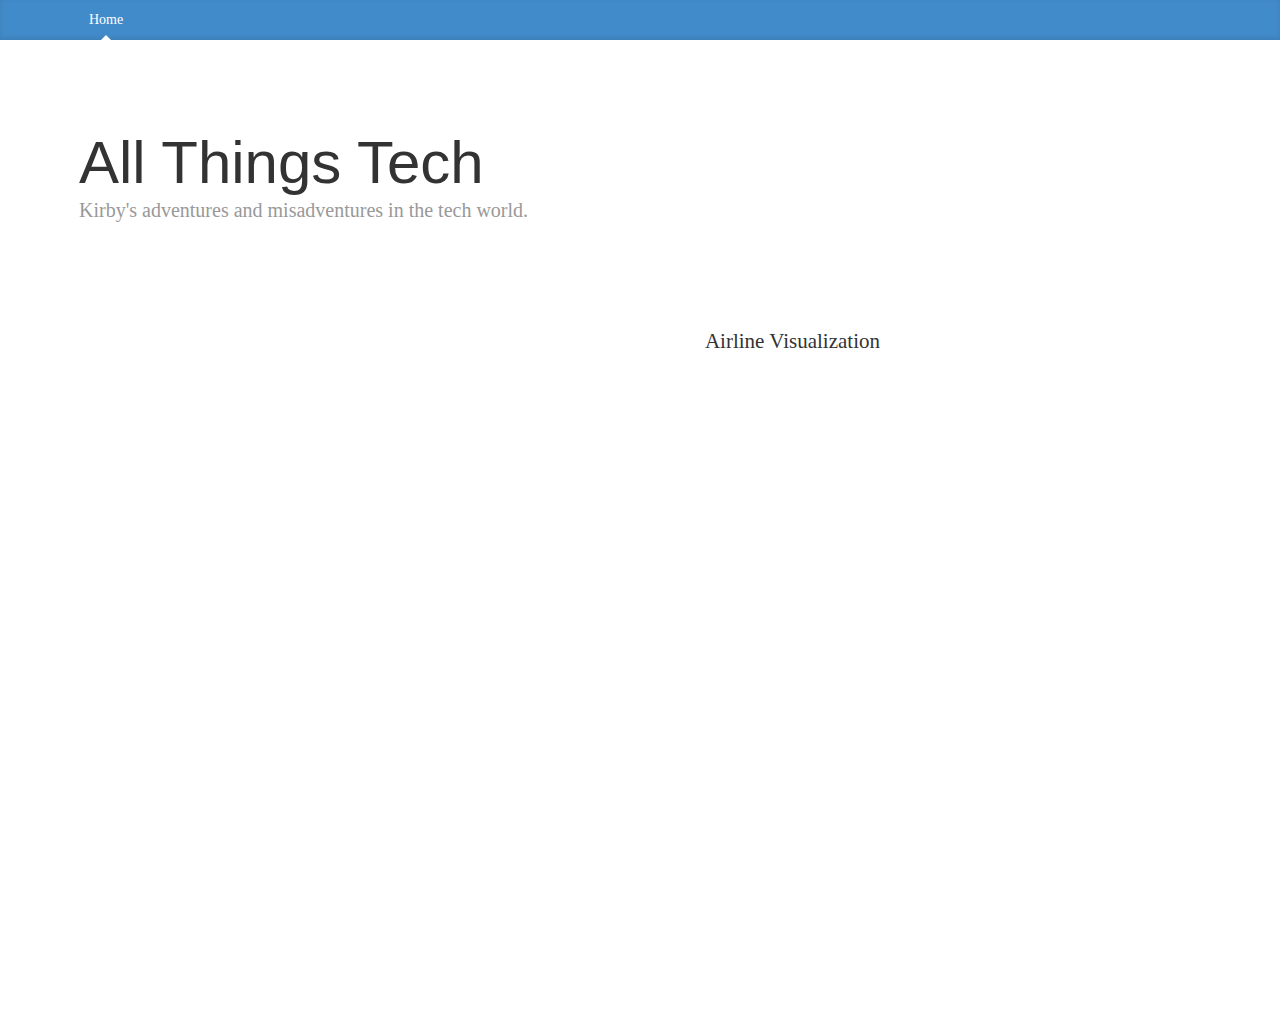
<file: ORD Airline Visualization/airline_visualization.html>
<!DOCTYPE html>
<html lang="en">
  <head>
    <meta charset="utf-8">
    <meta http-equiv="X-UA-Compatible" content="IE=edge">
    <meta name="viewport" content="width=device-width, initial-scale=1">
    <!-- The above 3 meta tags *must* come first in the head; any other head content must come *after* these tags -->
    <meta name="description" content="">
    <meta name="author" content="">

    <title>Airline Visualization</title>

    <!-- Bootstrap core CSS -->
    <link rel="stylesheet" href="https://maxcdn.bootstrapcdn.com/bootstrap/3.3.4/css/bootstrap.min.css">

    <!-- Custom styles for this template -->
    <link href="blog.css" rel="stylesheet">

    <!-- HTML5 shim and Respond.js for IE8 support of HTML5 elements and media queries -->
    <!--[if lt IE 9]>
      <script src="https://oss.maxcdn.com/html5shiv/3.7.2/html5shiv.min.js"></script>
      <script src="https://oss.maxcdn.com/respond/1.4.2/respond.min.js"></script>
    <![endif]-->

    <!-- Custom airline visualization styles -->
    <link href="full_airline_visualization_styles.css" rel="stylesheet">
  </head>
  <body>
  	<div class="blog-masthead">
      <div class="container">
        <nav class="blog-nav">
          <a class="blog-nav-item active" href="#">Home</a>
        </nav>
      </div>
    </div>

    <div class="container">
	    <div class="blog-header">
	      <h1 class="blog-title">All Things Tech</h1>
	      <p class="lead blog-description">Kirby's adventures and misadventures in the tech world.</p>
	    </div>
	  </div>

  	<div class="row">

    	<h2 class="caption"> <span></span> <br> Airline Visualization </h2>
    	<svg id="airline_visualization" width="1200" height="700"></svg>
  	</div>
  </body>

  <!-- Bootstrap core JavaScript
	================================================== -->
  <!-- Placed at the end of the document so the pages load faster -->
  <script src="https://ajax.googleapis.com/ajax/libs/jquery/1.11.2/jquery.min.js"></script>
  <script src="https://maxcdn.bootstrapcdn.com/bootstrap/3.3.4/js/bootstrap.min.js"></script>
  <!-- IE10 viewport hack for Surface/desktop Windows 8 bug -->
  <script src="resources/ie10-viewport-bug-workaround.js"></script>

  <script src="http://d3js.org/d3.v3.min.js" charset="utf-8"></script>
  <script src="http://d3js.org/topojson.v1.min.js"></script>
  <script type="text/javascript" src="airline_visualization.js"></script>
</html>
</file>
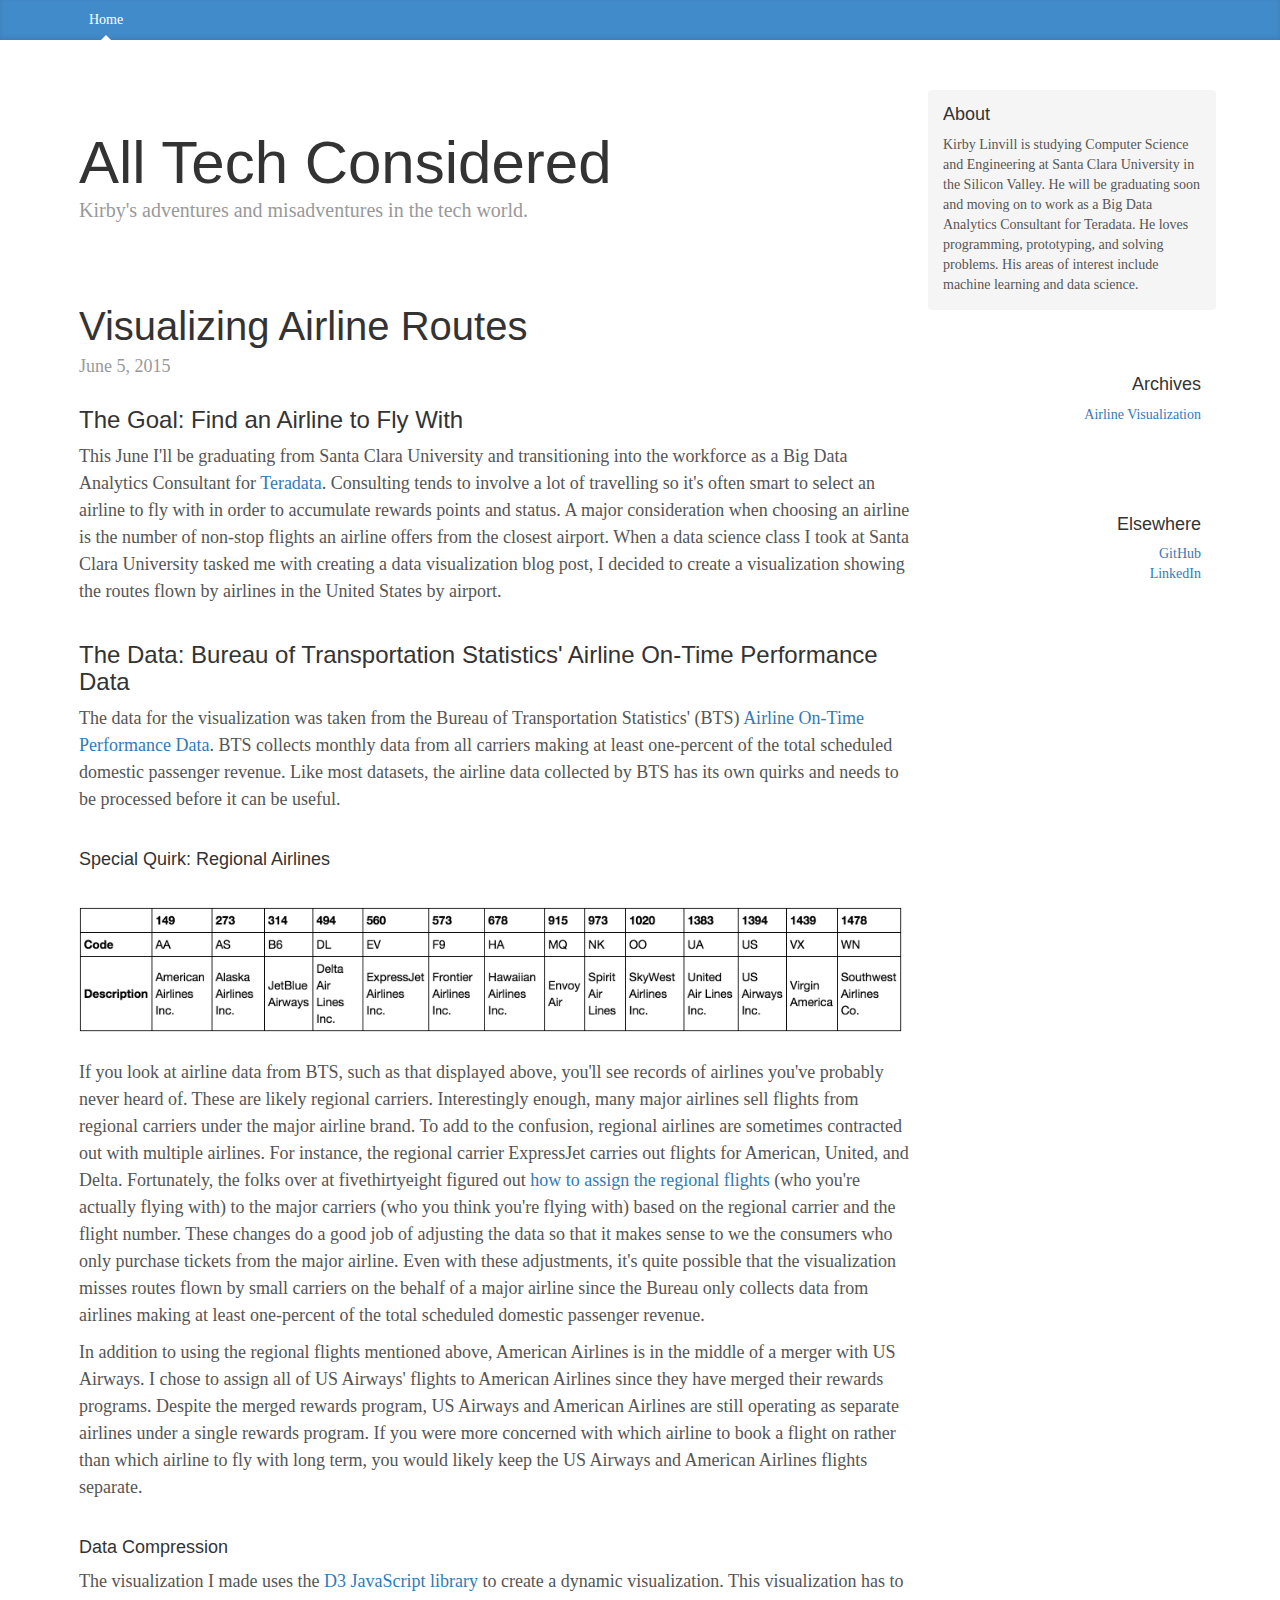
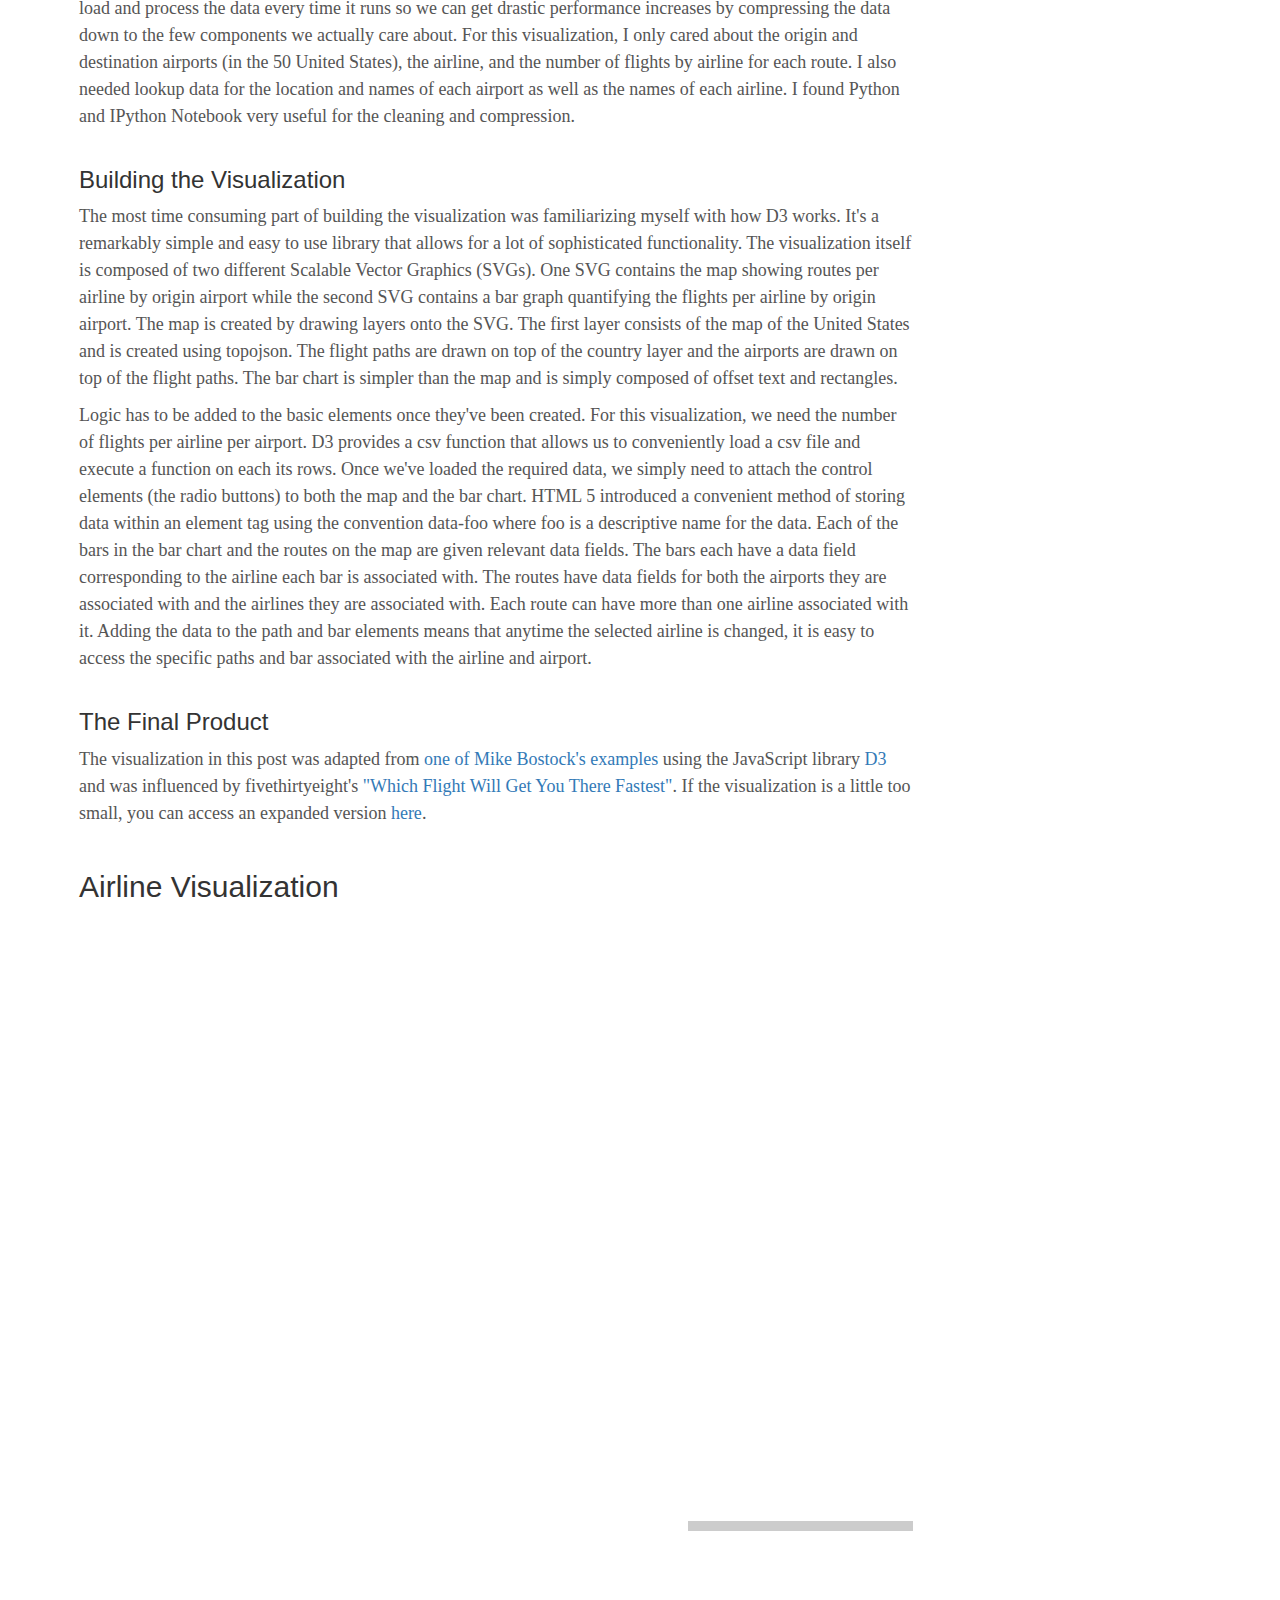
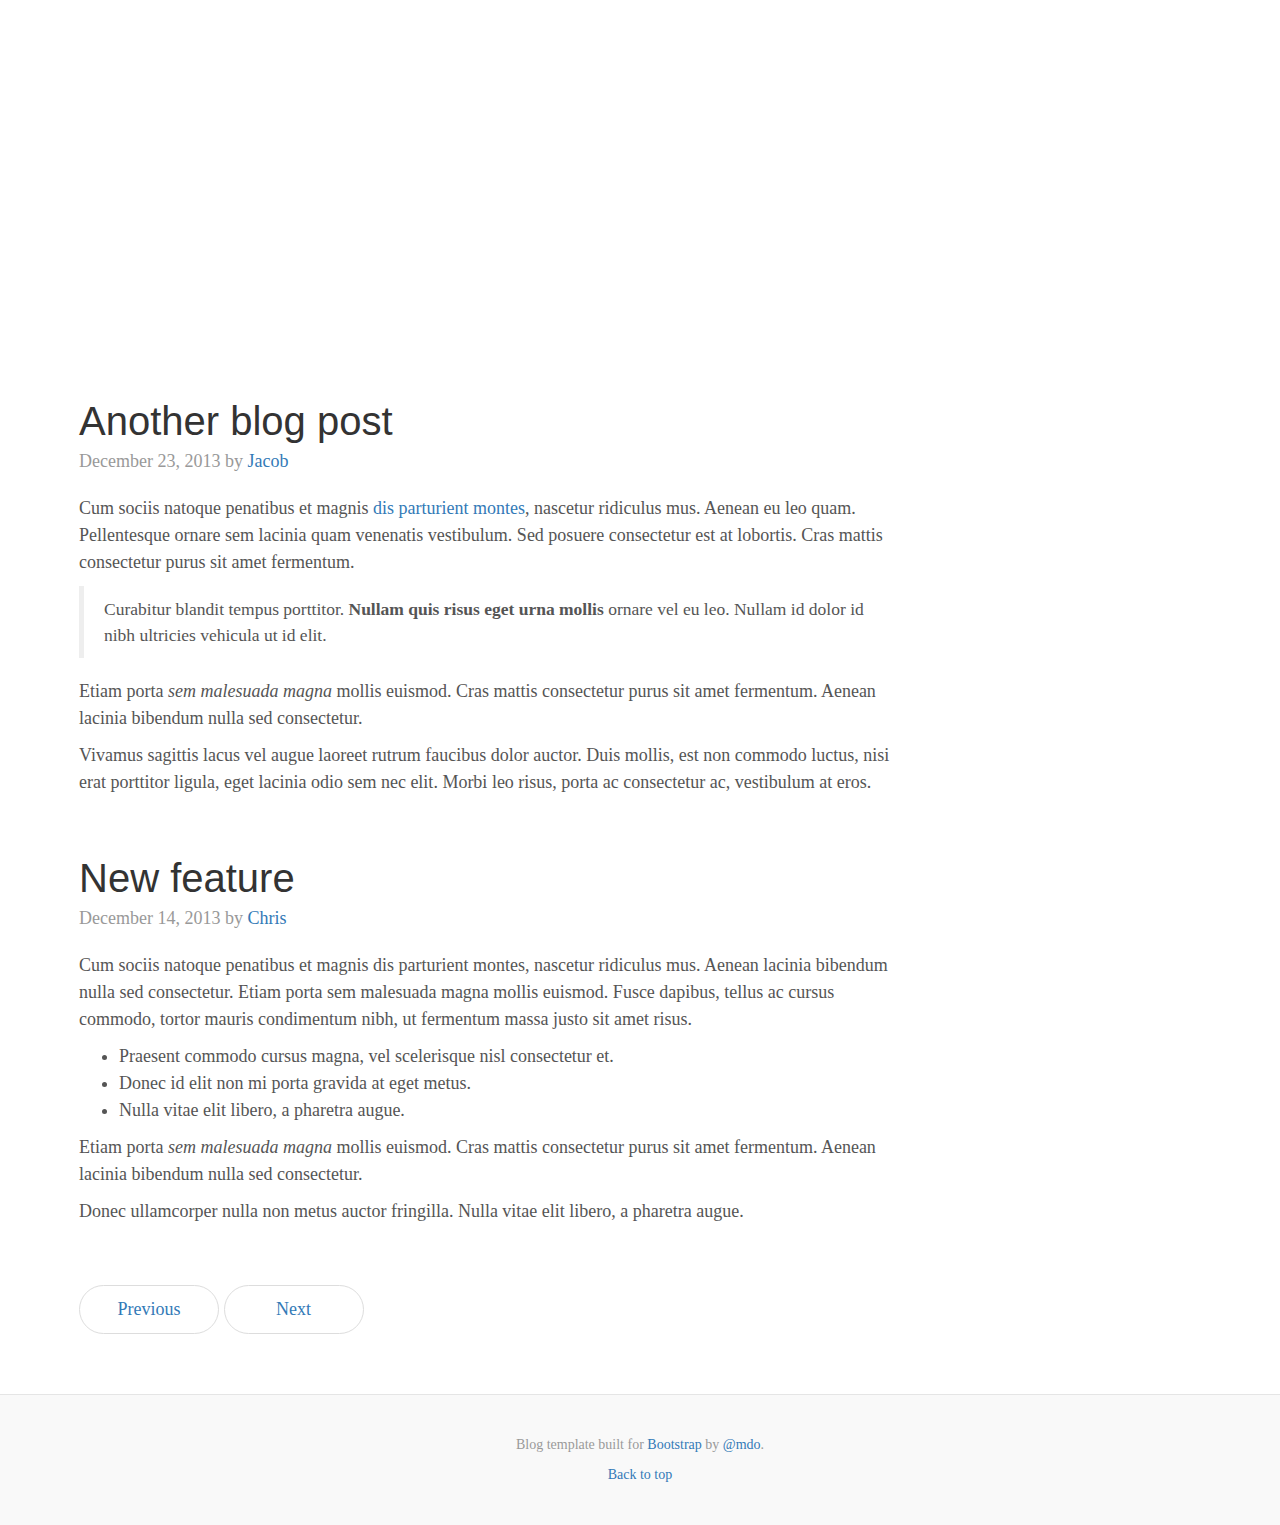
<file: ORD Airline Visualization/blog.html>
<!DOCTYPE html>
<html lang="en">
  <head>
    <meta charset="utf-8">
    <meta http-equiv="X-UA-Compatible" content="IE=edge">
    <meta name="viewport" content="width=device-width, initial-scale=1">
    <!-- The above 3 meta tags *must* come first in the head; any other head content must come *after* these tags -->
    <meta name="description" content="">
    <meta name="author" content="">

    <title>All Tech Considered</title>

    <!-- Bootstrap core CSS -->
    <link rel="stylesheet" href="https://maxcdn.bootstrapcdn.com/bootstrap/3.3.4/css/bootstrap.min.css">

    <!-- Custom styles for this template -->
    <link href="blog.css" rel="stylesheet">

    <!-- HTML5 shim and Respond.js for IE8 support of HTML5 elements and media queries -->
    <!--[if lt IE 9]>
      <script src="https://oss.maxcdn.com/html5shiv/3.7.2/html5shiv.min.js"></script>
      <script src="https://oss.maxcdn.com/respond/1.4.2/respond.min.js"></script>
    <![endif]-->

    <!-- Custom airline visualization styles -->
    <link href="airline_visualization_styles.css" rel="stylesheet">

  </head>

  <body>

    <div class="blog-masthead">
      <div class="container">
        <nav class="blog-nav">
          <a class="blog-nav-item active" href="#">Home</a>
        </nav>
      </div>
    </div>

    <div class="container">

      <div class="row">

        <div class="col-sm-9 blog-main">

          <div class="blog-header">
            <h1 class="blog-title">All Tech Considered</h1>
            <p class="lead blog-description">Kirby's adventures and misadventures in the tech world.</p>
          </div>

          <article class="blog-post">
            <header>
              <h2 class="blog-post-title">Visualizing Airline Routes</h2>
              <time pubdate datetime="2015-06-05" class="blog-post-meta">June 5, 2015</time>
            </header>
            <section class="blog-post-body">
              <br/>
              <h3>The Goal: Find an Airline to Fly With</h3>
              <p>This June I'll be graduating from Santa Clara University and transitioning into the workforce as a Big Data Analytics Consultant for <a href="http://www.teradata.com/">Teradata</a>. Consulting tends to involve a lot of travelling so it's often smart to select an airline to fly with in order to accumulate rewards points and status. A major consideration when choosing an airline is the number of non-stop flights an airline offers from the closest airport. When a data science class I took at Santa Clara University tasked me with creating a data visualization blog post, I decided to create a visualization showing the routes flown by airlines in the United States by airport.</p>

              <br/>
              <h3>The Data: Bureau of Transportation Statistics' Airline On-Time Performance Data</h3>
              <p>The data for the visualization was taken from the Bureau of Transportation Statistics' (BTS) <a href="http://www.transtats.bts.gov/Tables.asp?DB_ID=120&DB_Name=Airline%20On-Time%20Performance%20Data&DB_Short_Name=On-Time">Airline On-Time Performance Data</a>. BTS collects monthly data from all carriers making at least one-percent of the total scheduled domestic passenger revenue. Like most datasets, the airline data collected by BTS has its own quirks and needs to be processed before it can be useful.</p> 

              <br/>
              <h4>Special Quirk: Regional Airlines</h4>
              <br/>
              <img src="resources/Unique_Airlines.jpg" height="125">
              <br/><br/>
              <p>If you look at airline data from BTS, such as that displayed above, you'll see records of airlines you've probably never heard of. These are likely regional carriers. Interestingly enough, many major airlines sell flights from regional carriers under the major airline brand. To add to the confusion, regional airlines are sometimes contracted out with multiple airlines. For instance, the regional carrier ExpressJet carries out flights for American, United, and Delta. Fortunately, the folks over at fivethirtyeight figured out <a href="http://fivethirtyeight.com/features/how-we-found-the-fastest-flights/">how to assign the regional flights</a> (who you're actually flying with) to the major carriers (who you think you're flying with) based on the regional carrier and the flight number. These changes do a good job of adjusting the data so that it makes sense to we the consumers who only purchase tickets from the major airline. Even with these adjustments, it's quite possible that the visualization misses routes flown by small carriers on the behalf of a major airline since the Bureau only collects data from airlines making at least one-percent of the total scheduled domestic passenger revenue.</p>

              <p>In addition to using the regional flights mentioned above, American Airlines is in the middle of a merger with US Airways. I chose to assign all of US Airways' flights to American Airlines since they have merged their rewards programs. Despite the merged rewards program, US Airways and American Airlines are still operating as separate airlines under a single rewards program. If you were more concerned with which airline to book a flight on rather than which airline to fly with long term, you would likely keep the US Airways and American Airlines flights separate.</p>

              <br/>
              <h4>Data Compression</h4>
              <p>The visualization I made uses the <a href="d3js.org">D3 JavaScript library</a> to create a dynamic visualization. This visualization has to load and process the data every time it runs so we can get drastic performance increases by compressing the data down to the few components we actually care about. For this visualization, I only cared about the origin and destination airports (in the 50 United States), the airline, and the number of flights by airline for each route. I also needed lookup data for the location and names of each airport as well as the names of each airline. I found Python and IPython Notebook very useful for the cleaning and compression.</p> 

              <br/>
              <h3>Building the Visualization</h3>
              <p>The most time consuming part of building the visualization was familiarizing myself with how D3 works. It's a remarkably simple and easy to use library that allows for a lot of sophisticated functionality. The visualization itself is composed of two different Scalable Vector Graphics (SVGs). One SVG contains the map showing routes per airline by origin airport while the second SVG contains a bar graph quantifying the flights per airline by origin airport. The map is created by drawing layers onto the SVG. The first layer consists of the map of the United States and is created using topojson. The flight paths are drawn on top of the country layer and the airports are drawn on top of the flight paths. The bar chart is simpler than the map and is simply composed of offset text and rectangles.</p>

              <p>Logic has to be added to the basic elements once they've been created. For this visualization, we need the number of flights per airline per airport. D3 provides a csv function that allows us to conveniently load a csv file and execute a function on each its rows. Once we've loaded the required data, we simply need to attach the control elements (the radio buttons) to both the map and the bar chart. HTML 5 introduced a convenient method of storing data within an element tag using the convention data-foo where foo is a descriptive name for the data. Each of the bars in the bar chart and the routes on the map are given relevant data fields. The bars each have a data field corresponding to the airline each bar is associated with. The routes have data fields for both the airports they are associated with and the airlines they are associated with. Each route can have more than one airline associated with it. Adding the data to the path and bar elements means that anytime the selected airline is changed, it is easy to access the specific paths and bar associated with the airline and airport.</p>



              <br/>
              <h3>The Final Product</h3>
              <p>The visualization in this post was adapted from <a href="http://mbostock.github.io/d3/talk/20111116/airports.html">one of Mike Bostock's examples</a> using the JavaScript library <a href="d3js.org">D3</a> and was influenced by fivethirtyeight's <a href="http://fivethirtyeight.com/interactives/flights/">"Which Flight Will Get You There Fastest"</a>. If the visualization is a little too small, you can access an expanded version <a href="airline_visualization.html">here</a>.</p>
            </section>
            <section>
              <h2> <span></span> <br> Airline Visualization </h2>
              <svg id="airline_visualization" width="700" height="500"></svg>
              <form class="key"></form>
              <svg id="airline_bar_chart" width = "700" height = "400"></svg>
            </section>
          </article><!-- /.blog-post -->

          <div class="blog-post">
            <h2 class="blog-post-title">Another blog post</h2>
            <p class="blog-post-meta">December 23, 2013 by <a href="#">Jacob</a></p>

            <p>Cum sociis natoque penatibus et magnis <a href="#">dis parturient montes</a>, nascetur ridiculus mus. Aenean eu leo quam. Pellentesque ornare sem lacinia quam venenatis vestibulum. Sed posuere consectetur est at lobortis. Cras mattis consectetur purus sit amet fermentum.</p>
            <blockquote>
              <p>Curabitur blandit tempus porttitor. <strong>Nullam quis risus eget urna mollis</strong> ornare vel eu leo. Nullam id dolor id nibh ultricies vehicula ut id elit.</p>
            </blockquote>
            <p>Etiam porta <em>sem malesuada magna</em> mollis euismod. Cras mattis consectetur purus sit amet fermentum. Aenean lacinia bibendum nulla sed consectetur.</p>
            <p>Vivamus sagittis lacus vel augue laoreet rutrum faucibus dolor auctor. Duis mollis, est non commodo luctus, nisi erat porttitor ligula, eget lacinia odio sem nec elit. Morbi leo risus, porta ac consectetur ac, vestibulum at eros.</p>
          </div><!-- /.blog-post -->

          <div class="blog-post">
            <h2 class="blog-post-title">New feature</h2>
            <p class="blog-post-meta">December 14, 2013 by <a href="#">Chris</a></p>

            <p>Cum sociis natoque penatibus et magnis dis parturient montes, nascetur ridiculus mus. Aenean lacinia bibendum nulla sed consectetur. Etiam porta sem malesuada magna mollis euismod. Fusce dapibus, tellus ac cursus commodo, tortor mauris condimentum nibh, ut fermentum massa justo sit amet risus.</p>
            <ul>
              <li>Praesent commodo cursus magna, vel scelerisque nisl consectetur et.</li>
              <li>Donec id elit non mi porta gravida at eget metus.</li>
              <li>Nulla vitae elit libero, a pharetra augue.</li>
            </ul>
            <p>Etiam porta <em>sem malesuada magna</em> mollis euismod. Cras mattis consectetur purus sit amet fermentum. Aenean lacinia bibendum nulla sed consectetur.</p>
            <p>Donec ullamcorper nulla non metus auctor fringilla. Nulla vitae elit libero, a pharetra augue.</p>
          </div><!-- /.blog-post -->

          <nav>
            <ul class="pager">
              <li><a href="#">Previous</a></li>
              <li><a href="#">Next</a></li>
            </ul>
          </nav>

        </div><!-- /.blog-main -->

        <div class="col-sm-3 blog-sidebar">
          <div class="sidebar-module sidebar-module-inset">
            <h4>About</h4>
            <p>Kirby Linvill is studying Computer Science and Engineering at Santa Clara University in the Silicon Valley. He will be graduating soon and moving on to work as a Big Data Analytics Consultant for Teradata. He loves programming, prototyping, and solving problems. His areas of interest include machine learning and data science.</p>
          </div>
          <div class="sidebar-module">
            <h4>Archives</h4>
            <ol class="list-unstyled">
              <li><a href="airline_visualization.html">Airline Visualization</a></li>
            </ol>
          </div>
          <div class="sidebar-module">
            <h4>Elsewhere</h4>
            <ol class="list-unstyled">
              <li><a href="https://github.com/klinvill">GitHub</a></li>
              <li><a href="https://www.linkedin.com/in/kirbylinvill">LinkedIn</a></li>
            </ol>
          </div>
        </div><!-- /.blog-sidebar -->

      </div><!-- /.row -->

    </div><!-- /.container -->

    <footer class="blog-footer">
      <p>Blog template built for <a href="http://getbootstrap.com">Bootstrap</a> by <a href="https://twitter.com/mdo">@mdo</a>.</p>
      <p>
        <a href="#">Back to top</a>
      </p>
    </footer>


    <!-- Bootstrap core JavaScript
    ================================================== -->
    <!-- Placed at the end of the document so the pages load faster -->
    <script src="https://ajax.googleapis.com/ajax/libs/jquery/1.11.2/jquery.min.js"></script>
    <script src="https://maxcdn.bootstrapcdn.com/bootstrap/3.3.4/js/bootstrap.min.js"></script>
    <!-- IE10 viewport hack for Surface/desktop Windows 8 bug -->
    <script src="resources/ie10-viewport-bug-workaround.js"></script>
    <script> console.log("%cTODO: Put in dates for blog post", "color: orange;");</script>

    <script src="http://d3js.org/d3.v3.min.js" charset="utf-8"></script>
    <script src="http://d3js.org/topojson.v1.min.js"></script>
    <script type="text/javascript" src="airline_visualization.js"></script>
  </body>
</html>
</file>
<file: ORD Airline Visualization/blog.css>
/*
 * Globals
 */

body {
  font-family: Georgia, "Times New Roman", Times, serif;
  color: #555;
}

h1, .h1,
h2, .h2,
h3, .h3,
h4, .h4,
h5, .h5,
h6, .h6 {
  margin-top: 0;
  font-family: "Helvetica Neue", Helvetica, Arial, sans-serif;
  font-weight: normal;
  color: #333;
}


/*
 * Override Bootstrap's default container.
 */

@media (min-width: 1200px) {
  .container {
    width: 90%;
  }
}


/*
 * Masthead for nav
 */

.blog-masthead {
  background-color: #428bca;
  -webkit-box-shadow: inset 0 -2px 5px rgba(0,0,0,.1);
          box-shadow: inset 0 -2px 5px rgba(0,0,0,.1);
}

/* Nav links */
.blog-nav-item {
  position: relative;
  display: inline-block;
  padding: 10px;
  font-weight: 500;
  color: #cdddeb;
}
.blog-nav-item:hover,
.blog-nav-item:focus {
  color: #fff;
  text-decoration: none;
}

/* Active state gets a caret at the bottom */
.blog-nav .active {
  color: #fff;
}
.blog-nav .active:after {
  position: absolute;
  bottom: 0;
  left: 50%;
  width: 0;
  height: 0;
  margin-left: -5px;
  vertical-align: middle;
  content: " ";
  border-right: 5px solid transparent;
  border-bottom: 5px solid;
  border-left: 5px solid transparent;
}


/*
 * Blog name and description
 */

.blog-header {
  padding-top: 60px;
  padding-bottom: 60px;
}
.blog-title {
  margin-top: 30px;
  margin-bottom: 0;
  font-size: 60px;
  font-weight: normal;
}
.blog-description {
  font-size: 20px;
  color: #999;
}


/*
 * Main column and sidebar layout
 */

.blog-main {
  font-size: 18px;
  line-height: 1.5;
}

/* Sidebar modules for boxing content */
.sidebar-module {
  padding: 15px;
  margin: 50px -15px 15px;
  text-align: right;
}
.sidebar-module-inset {
  padding: 15px;
  background-color: #f5f5f5;
  border-radius: 4px;
  text-align: left;
}
.sidebar-module-inset p:last-child,
.sidebar-module-inset ul:last-child,
.sidebar-module-inset ol:last-child {
  margin-bottom: 0;
}


/* Pagination */
.pager {
  margin-bottom: 60px;
  text-align: left;
}
.pager > li > a {
  width: 140px;
  padding: 10px 20px;
  text-align: center;
  border-radius: 30px;
}


/*
 * Blog posts
 */

.blog-post {
  margin-bottom: 60px;
}
.blog-post-title {
  margin-bottom: 5px;
  font-size: 40px;
}
.blog-post-meta {
  margin-bottom: 20px;
  color: #999;
}


/*
 * Footer
 */

.blog-footer {
  padding: 40px 0;
  color: #999;
  text-align: center;
  background-color: #f9f9f9;
  border-top: 1px solid #e5e5e5;
}
.blog-footer p:last-child {
  margin-bottom: 0;
}
</file>
<file: ORD Airline Visualization/full_airline_visualization_styles.css>
#airline_visualization {
  cursor: pointer;
}

g.arcs {
  pointer-events: none;
  fill: none;
  display: none;
}

path.arc {
  stroke: green;
  stroke-opacity: .3;
  stroke-width: 2;
}

path.highlighted {
  stroke: red;
  stroke-opacity: inherit;
}

.state-boundary {
  fill: #ccc;
  stroke: #fff;
}

.land {
  fill: #ccc;
  stroke: #fff;
}

circle {
  fill: steelblue;
  fill-opacity: .8;
  stroke: #fff;
  pointer-events: all;
}

.key {
  width: 225px;
  border: 5px solid #ccc;
  padding-left: 5px;
  position: absolute;
  top: 600px;
  right: 50px;
}

.key label {
  font-weight: 300;
  line-height: 130%;
  padding-left: 5px;
  font-size: 0.8em;
}

.key p {
  font-weight: 700;
  font-size: 0.8em;
  padding-left: 10px;
} 

.caption {
  font: 300 1.5em "Helvetica Neue";
  position: absolute;
  text-align: right; 
  right: 400px;
}
</file>
<file: ORD Airline Visualization/airline_visualization_styles.css>
#airline_visualization {
  cursor: pointer;
}

g.arcs {
  pointer-events: none;
  fill: none;
  display: none;
}

path.arc {
  stroke: green;
  stroke-opacity: .3;
  stroke-width: 2;
}

path.highlighted {
  stroke: red;
  stroke-opacity: inherit;
}

.state-boundary {
  fill: #ccc;
  stroke: #fff;
}

.land {
  fill: #ccc;
  stroke: #fff;
}

circle {
  fill: steelblue;
  fill-opacity: .8;
  stroke: #fff;
  pointer-events: all;
}

.key {
  width: 225px;
  float: right;
  border: 5px solid #ccc;
  padding-left: 5px;
  margin-top: 100px;
}

.key label {
  font-weight: 300;
  line-height: 130%;
  padding-left: 5px;
  font-size: 0.8em;
}

.key p {
  font-weight: 700;
  font-size: 0.8em;
  padding-left: 10px;
} 

.caption {
  font: 300 1.5em "Helvetica Neue";
  text-align: right;
}
</file>
